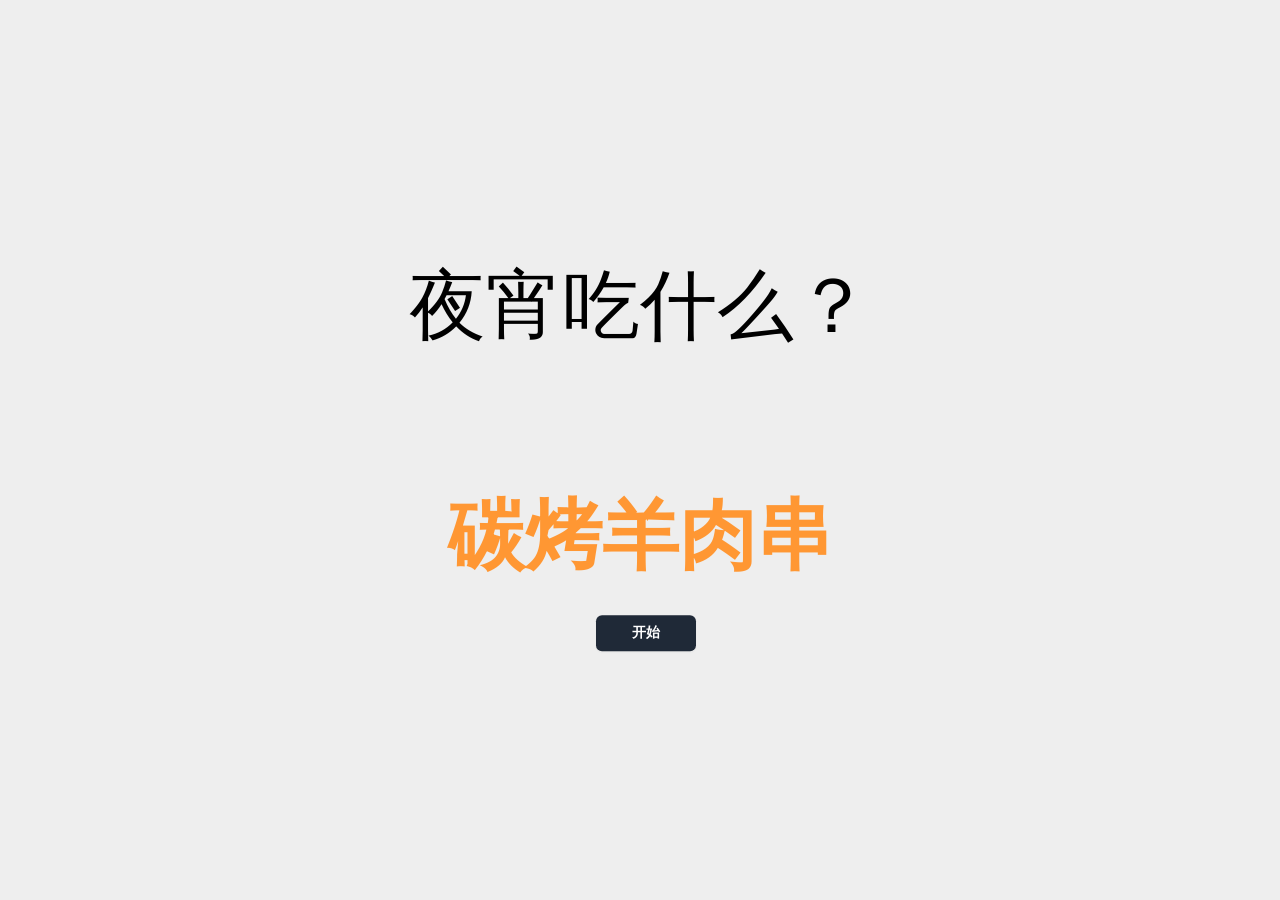
<file: index.html>
<!DOCTYPE html>
<html lang="zh-Hans">
<head>
<meta charset="UTF-8">
<title>夜宵吃什么</title>
<meta name="viewport" content="width=device-width">
<link rel="stylesheet" href="./output.css">
<script async src="https://www.googletagmanager.com/gtag/js?id=UA-71978237-1"></script>
<script>
  window.dataLayer = window.dataLayer || [];
  function gtag(){dataLayer.push(arguments);}
  gtag('js', new Date());
  gtag('config', 'UA-71978237-1');
</script>
</head>
<body>
<div id="wrapper">
  <h1>
    夜宵吃什么？
    <br>
    <br>
    <b style="color: #ff9733" id="what"></b>
  </h1>
  <input type="button" class="inline-flex w-full justify-center rounded-md bg-gray-800 px-3 py-2 text-sm font-semibold text-white shadow-sm hover:bg-gray-600 sm:ml-3 sm:w-auto" value="开始" id="start">
  <input type="button" class="inline-flex w-full justify-center rounded-md bg-gray-800 px-3 py-2 text-sm font-semibold text-white shadow-sm hover:bg-gray-600 sm:ml-3 sm:w-auto" value="可以，哪天去" id="confirm" style="display: none">
  <input type="button" class="inline-flex w-full justify-center rounded-md bg-gray-800 px-3 py-2 text-sm font-semibold text-white shadow-sm hover:bg-gray-600 sm:ml-3 sm:w-auto" value="停止" id="stop" style="display: none">
</div>
<textarea rows="9" cols="53" id="list" style="display: none">碳烤羊肉串 麻辣小龙虾 脆肉鲩 小火锅 烧烤 东北大油边 麻麻鱼 泡面</textarea>
<script src="./jquery-3.6.1.min.js"></script>
<script src="./lunch_confirm.js"></script>
</body>
</html>
</file>
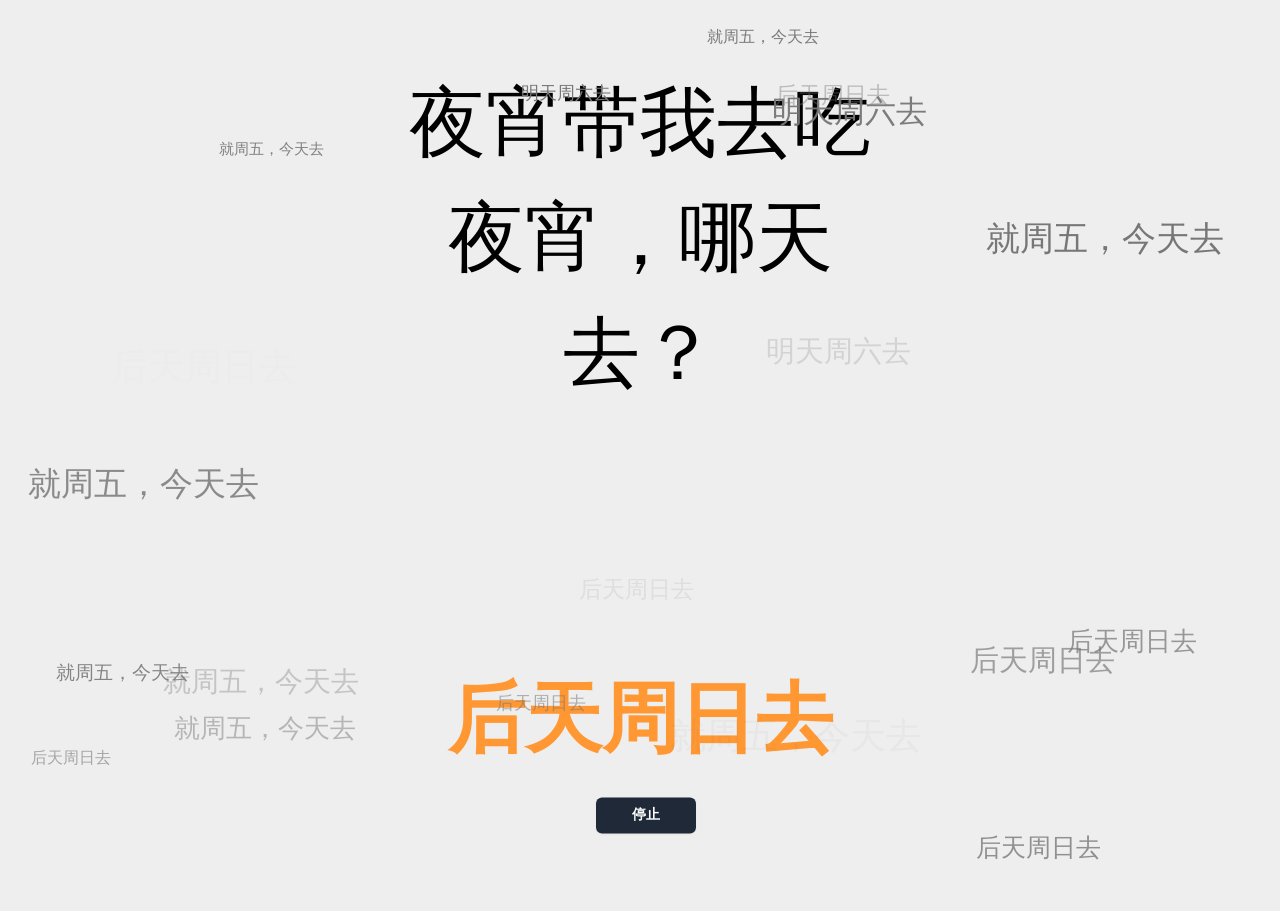
<file: date.html>
<!DOCTYPE html>
<html lang="zh-Hans">
<head>
<meta charset="UTF-8">
<title>选择夜宵日期</title>
<meta name="viewport" content="width=device-width">
<link rel="stylesheet" href="./output.css">
</head>
<body>
<div id="wrapper">
  <h1 id="headerPrefix"></h1>
  <h1>
    <br>
    <b style="color: #ff9733" id="what"></b>
  </h1>
  <input type="button" class="inline-flex w-full justify-center rounded-md bg-gray-800 px-3 py-2 text-sm font-semibold text-white shadow-sm hover:bg-gray-600 sm:ml-3 sm:w-auto" value="开始" id="start">
  <input type="button" class="inline-flex w-full justify-center rounded-md bg-gray-800 px-3 py-2 text-sm font-semibold text-white shadow-sm hover:bg-gray-600 sm:ml-3 sm:w-auto" value="停止" id="stop" style="display: none">
  <input type="button" class="inline-flex w-full justify-center rounded-md bg-gray-800 px-3 py-2 text-sm font-semibold text-white shadow-sm hover:bg-gray-600 sm:ml-3 sm:w-auto" value="不行，换一天" id="next" style="display: none">
  <input type="button" class="inline-flex w-full justify-center rounded-md bg-gray-800 px-3 py-2 text-sm font-semibold text-white shadow-sm hover:bg-gray-600 sm:ml-3 sm:w-auto" value="可以，就这个" id="confirm" style="display: none">
</div>
<script src="./jquery-3.6.1.min.js"></script>
<script>
$(function() {
  const urlParams = new URLSearchParams(window.location.search);
  const selectedFood = urlParams.get('food') || '夜宵';
  $('#headerPrefix').html(`夜宵带我去吃${selectedFood}，哪天去？<br><br>`);

  let timer = null;
  let currentDateObj = null;
  let changeCount = 0;
  let isSpinning = false;

  function getDatesToSunday() {
    const today = new Date();
    const dayOfWeek = today.getDay();
    let endDay = 7;
    if (dayOfWeek === 0) endDay = 0;
    const dates = [];
    for (let i = 0; i <= endDay - dayOfWeek; i++) {
      const d = new Date(today);
      d.setDate(today.getDate() + i);
      dates.push(d);
    }
    return dates;
  }

  function formatDateText(date) {
    const weekdays = ['周日', '周一', '周二', '周三', '周四', '周五', '周六'];
    const weekday = weekdays[date.getDay()];
    const today = new Date();
    today.setHours(0,0,0,0);
    const diffDays = Math.floor((date - today) / (1000 * 60 * 60 * 24));
    if (diffDays === 0) return `就${weekday}，今天去`;
    if (diffDays === 1) return `明天${weekday}去`;
    if (diffDays === 2) return `后天${weekday}去`;
    if (date.getDay() === 0) return `周日也可以`;
    return `还是${weekday}去`;
  }

  function showFloatingDate(date) {
    const rTop = Math.ceil(Math.random() * $(document).height());
    const rLeft = Math.ceil(Math.random() * ($(document).width() - 50));
    const rSize = Math.ceil(Math.random() * (37 - 14) + 14);
    $("<span class='temp'></span>")
      .html(formatDateText(date))
      .hide()
      .css({
        top: rTop,
        left: rLeft,
        color: "rgba(0,0,0,." + Math.random() + ")",
        fontSize: rSize + "px",
        position: "absolute",
        zIndex: 9999
      })
      .appendTo("body")
      .fadeIn("slow", function() {
        $(this).fadeOut("slow", function() {
          $(this).remove();
        });
      });
  }

  function updateDisplay(dateObj, withFloat) {
    const text = formatDateText(dateObj);
    $("#what").html(text);
    currentDateObj = dateObj;
    if (withFloat !== false) {
      showFloatingDate(dateObj);
    }
  }

  function startSpinning() {
    if (timer) clearInterval(timer);
    const dateList = getDatesToSunday();
    if (dateList.length === 0) return;
    timer = setInterval(function() {
      const idx = Math.floor(Math.random() * dateList.length);
      const newDate = dateList[idx];
      updateDisplay(newDate, true);
    }, 50);
    $("#start").hide();
    $("#stop").show();
    $("#next, #confirm").hide();
    isSpinning = true;
  }

  function stopSpinningAndShowButtons() {
    if (timer) {
      clearInterval(timer);
      timer = null;
    }
    $("#stop").hide();
    $("#next").show();
    $("#confirm").show();
    isSpinning = false;
  }

  function restartSpinning() {
    if (timer) clearInterval(timer);
    const dateList = getDatesToSunday();
    const idx = Math.floor(Math.random() * dateList.length);
    const newDate = dateList[idx];
    updateDisplay(newDate, true);
    timer = setInterval(function() {
      const newIdx = Math.floor(Math.random() * dateList.length);
      const nextDate = dateList[newIdx];
      updateDisplay(nextDate, true);
    }, 50);
    $("#next, #confirm").hide();
    $("#stop").show();
    isSpinning = true;
  }

  $("#start").click(function() {
    startSpinning();
  });

  $("#stop").click(function() {
    stopSpinningAndShowButtons();
  });

  $("#next").click(function() {
    if (!isSpinning) {
      changeCount++;
      if (changeCount > 1) {
        alert("别换了，就今天");
        const today = new Date();
        updateDisplay(today, true);
        $("#next").hide();
        return;
      }
      restartSpinning();
    }
  });

  $("#confirm").click(function() {
    if (timer) clearInterval(timer);
    alert(`这天去吃：${formatDateText(currentDateObj)}`);
    // 可选跳转或关闭
  });

  // 自动开始滚动
  startSpinning();
});
</script>
</body>
</html>
</file>
<file: output.css>
/*
! tailwindcss v3.2.7 | MIT License | https://tailwindcss.com
*/

/*
1. Prevent padding and border from affecting element width. (https://github.com/mozdevs/cssremedy/issues/4)
2. Allow adding a border to an element by just adding a border-width. (https://github.com/tailwindcss/tailwindcss/pull/116)
*/

*,
::before,
::after {
  box-sizing: border-box;
  /* 1 */
  border-width: 0;
  /* 2 */
  border-style: solid;
  /* 2 */
  border-color: #e5e7eb;
  /* 2 */
}

::before,
::after {
  --tw-content: '';
}

/*
1. Use a consistent sensible line-height in all browsers.
2. Prevent adjustments of font size after orientation changes in iOS.
3. Use a more readable tab size.
4. Use the user's configured `sans` font-family by default.
5. Use the user's configured `sans` font-feature-settings by default.
*/

html {
  line-height: 1.5;
  /* 1 */
  -webkit-text-size-adjust: 100%;
  /* 2 */
  -moz-tab-size: 4;
  /* 3 */
  -o-tab-size: 4;
     tab-size: 4;
  /* 3 */
  font-family: ui-sans-serif, system-ui, -apple-system, BlinkMacSystemFont, "Segoe UI", Roboto, "Helvetica Neue", Arial, "Noto Sans", sans-serif, "Apple Color Emoji", "Segoe UI Emoji", "Segoe UI Symbol", "Noto Color Emoji";
  /* 4 */
  font-feature-settings: normal;
  /* 5 */
}

/*
1. Remove the margin in all browsers.
2. Inherit line-height from `html` so users can set them as a class directly on the `html` element.
*/

body {
  margin: 0;
  /* 1 */
  line-height: inherit;
  /* 2 */
}

/*
1. Add the correct height in Firefox.
2. Correct the inheritance of border color in Firefox. (https://bugzilla.mozilla.org/show_bug.cgi?id=190655)
3. Ensure horizontal rules are visible by default.
*/

hr {
  height: 0;
  /* 1 */
  color: inherit;
  /* 2 */
  border-top-width: 1px;
  /* 3 */
}

/*
Add the correct text decoration in Chrome, Edge, and Safari.
*/

abbr:where([title]) {
  -webkit-text-decoration: underline dotted;
          text-decoration: underline dotted;
}

/*
Remove the default font size and weight for headings.
*/

h1,
h2,
h3,
h4,
h5,
h6 {
  font-size: inherit;
  font-weight: inherit;
}

/*
Reset links to optimize for opt-in styling instead of opt-out.
*/

a {
  color: inherit;
  text-decoration: inherit;
}

/*
Add the correct font weight in Edge and Safari.
*/

b,
strong {
  font-weight: bolder;
}

/*
1. Use the user's configured `mono` font family by default.
2. Correct the odd `em` font sizing in all browsers.
*/

code,
kbd,
samp,
pre {
  font-family: ui-monospace, SFMono-Regular, Menlo, Monaco, Consolas, "Liberation Mono", "Courier New", monospace;
  /* 1 */
  font-size: 1em;
  /* 2 */
}

/*
Add the correct font size in all browsers.
*/

small {
  font-size: 80%;
}

/*
Prevent `sub` and `sup` elements from affecting the line height in all browsers.
*/

sub,
sup {
  font-size: 75%;
  line-height: 0;
  position: relative;
  vertical-align: baseline;
}

sub {
  bottom: -0.25em;
}

sup {
  top: -0.5em;
}

/*
1. Remove text indentation from table contents in Chrome and Safari. (https://bugs.chromium.org/p/chromium/issues/detail?id=999088, https://bugs.webkit.org/show_bug.cgi?id=201297)
2. Correct table border color inheritance in all Chrome and Safari. (https://bugs.chromium.org/p/chromium/issues/detail?id=935729, https://bugs.webkit.org/show_bug.cgi?id=195016)
3. Remove gaps between table borders by default.
*/

table {
  text-indent: 0;
  /* 1 */
  border-color: inherit;
  /* 2 */
  border-collapse: collapse;
  /* 3 */
}

/*
1. Change the font styles in all browsers.
2. Remove the margin in Firefox and Safari.
3. Remove default padding in all browsers.
*/

button,
input,
optgroup,
select,
textarea {
  font-family: inherit;
  /* 1 */
  font-size: 100%;
  /* 1 */
  font-weight: inherit;
  /* 1 */
  line-height: inherit;
  /* 1 */
  color: inherit;
  /* 1 */
  margin: 0;
  /* 2 */
  padding: 0;
  /* 3 */
}

/*
Remove the inheritance of text transform in Edge and Firefox.
*/

button,
select {
  text-transform: none;
}

/*
1. Correct the inability to style clickable types in iOS and Safari.
2. Remove default button styles.
*/

button,
[type='button'],
[type='reset'],
[type='submit'] {
  -webkit-appearance: button;
  /* 1 */
  background-color: transparent;
  /* 2 */
  background-image: none;
  /* 2 */
}

/*
Use the modern Firefox focus style for all focusable elements.
*/

:-moz-focusring {
  outline: auto;
}

/*
Remove the additional `:invalid` styles in Firefox. (https://github.com/mozilla/gecko-dev/blob/2f9eacd9d3d995c937b4251a5557d95d494c9be1/layout/style/res/forms.css#L728-L737)
*/

:-moz-ui-invalid {
  box-shadow: none;
}

/*
Add the correct vertical alignment in Chrome and Firefox.
*/

progress {
  vertical-align: baseline;
}

/*
Correct the cursor style of increment and decrement buttons in Safari.
*/

::-webkit-inner-spin-button,
::-webkit-outer-spin-button {
  height: auto;
}

/*
1. Correct the odd appearance in Chrome and Safari.
2. Correct the outline style in Safari.
*/

[type='search'] {
  -webkit-appearance: textfield;
  /* 1 */
  outline-offset: -2px;
  /* 2 */
}

/*
Remove the inner padding in Chrome and Safari on macOS.
*/

::-webkit-search-decoration {
  -webkit-appearance: none;
}

/*
1. Correct the inability to style clickable types in iOS and Safari.
2. Change font properties to `inherit` in Safari.
*/

::-webkit-file-upload-button {
  -webkit-appearance: button;
  /* 1 */
  font: inherit;
  /* 2 */
}

/*
Add the correct display in Chrome and Safari.
*/

summary {
  display: list-item;
}

/*
Removes the default spacing and border for appropriate elements.
*/

blockquote,
dl,
dd,
h1,
h2,
h3,
h4,
h5,
h6,
hr,
figure,
p,
pre {
  margin: 0;
}

fieldset {
  margin: 0;
  padding: 0;
}

legend {
  padding: 0;
}

ol,
ul,
menu {
  list-style: none;
  margin: 0;
  padding: 0;
}

/*
Prevent resizing textareas horizontally by default.
*/

textarea {
  resize: vertical;
}

/*
1. Reset the default placeholder opacity in Firefox. (https://github.com/tailwindlabs/tailwindcss/issues/3300)
2. Set the default placeholder color to the user's configured gray 400 color.
*/

input::-moz-placeholder, textarea::-moz-placeholder {
  opacity: 1;
  /* 1 */
  color: #9ca3af;
  /* 2 */
}

input::placeholder,
textarea::placeholder {
  opacity: 1;
  /* 1 */
  color: #9ca3af;
  /* 2 */
}

/*
Set the default cursor for buttons.
*/

button,
[role="button"] {
  cursor: pointer;
}

/*
Make sure disabled buttons don't get the pointer cursor.
*/

:disabled {
  cursor: default;
}

/*
1. Make replaced elements `display: block` by default. (https://github.com/mozdevs/cssremedy/issues/14)
2. Add `vertical-align: middle` to align replaced elements more sensibly by default. (https://github.com/jensimmons/cssremedy/issues/14#issuecomment-634934210)
   This can trigger a poorly considered lint error in some tools but is included by design.
*/

img,
svg,
video,
canvas,
audio,
iframe,
embed,
object {
  display: block;
  /* 1 */
  vertical-align: middle;
  /* 2 */
}

/*
Constrain images and videos to the parent width and preserve their intrinsic aspect ratio. (https://github.com/mozdevs/cssremedy/issues/14)
*/

img,
video {
  max-width: 100%;
  height: auto;
}

/* Make elements with the HTML hidden attribute stay hidden by default */

[hidden] {
  display: none;
}

*, ::before, ::after {
  --tw-border-spacing-x: 0;
  --tw-border-spacing-y: 0;
  --tw-translate-x: 0;
  --tw-translate-y: 0;
  --tw-rotate: 0;
  --tw-skew-x: 0;
  --tw-skew-y: 0;
  --tw-scale-x: 1;
  --tw-scale-y: 1;
  --tw-pan-x:  ;
  --tw-pan-y:  ;
  --tw-pinch-zoom:  ;
  --tw-scroll-snap-strictness: proximity;
  --tw-ordinal:  ;
  --tw-slashed-zero:  ;
  --tw-numeric-figure:  ;
  --tw-numeric-spacing:  ;
  --tw-numeric-fraction:  ;
  --tw-ring-inset:  ;
  --tw-ring-offset-width: 0px;
  --tw-ring-offset-color: #fff;
  --tw-ring-color: rgb(59 130 246 / 0.5);
  --tw-ring-offset-shadow: 0 0 #0000;
  --tw-ring-shadow: 0 0 #0000;
  --tw-shadow: 0 0 #0000;
  --tw-shadow-colored: 0 0 #0000;
  --tw-blur:  ;
  --tw-brightness:  ;
  --tw-contrast:  ;
  --tw-grayscale:  ;
  --tw-hue-rotate:  ;
  --tw-invert:  ;
  --tw-saturate:  ;
  --tw-sepia:  ;
  --tw-drop-shadow:  ;
  --tw-backdrop-blur:  ;
  --tw-backdrop-brightness:  ;
  --tw-backdrop-contrast:  ;
  --tw-backdrop-grayscale:  ;
  --tw-backdrop-hue-rotate:  ;
  --tw-backdrop-invert:  ;
  --tw-backdrop-opacity:  ;
  --tw-backdrop-saturate:  ;
  --tw-backdrop-sepia:  ;
}

::backdrop {
  --tw-border-spacing-x: 0;
  --tw-border-spacing-y: 0;
  --tw-translate-x: 0;
  --tw-translate-y: 0;
  --tw-rotate: 0;
  --tw-skew-x: 0;
  --tw-skew-y: 0;
  --tw-scale-x: 1;
  --tw-scale-y: 1;
  --tw-pan-x:  ;
  --tw-pan-y:  ;
  --tw-pinch-zoom:  ;
  --tw-scroll-snap-strictness: proximity;
  --tw-ordinal:  ;
  --tw-slashed-zero:  ;
  --tw-numeric-figure:  ;
  --tw-numeric-spacing:  ;
  --tw-numeric-fraction:  ;
  --tw-ring-inset:  ;
  --tw-ring-offset-width: 0px;
  --tw-ring-offset-color: #fff;
  --tw-ring-color: rgb(59 130 246 / 0.5);
  --tw-ring-offset-shadow: 0 0 #0000;
  --tw-ring-shadow: 0 0 #0000;
  --tw-shadow: 0 0 #0000;
  --tw-shadow-colored: 0 0 #0000;
  --tw-blur:  ;
  --tw-brightness:  ;
  --tw-contrast:  ;
  --tw-grayscale:  ;
  --tw-hue-rotate:  ;
  --tw-invert:  ;
  --tw-saturate:  ;
  --tw-sepia:  ;
  --tw-drop-shadow:  ;
  --tw-backdrop-blur:  ;
  --tw-backdrop-brightness:  ;
  --tw-backdrop-contrast:  ;
  --tw-backdrop-grayscale:  ;
  --tw-backdrop-hue-rotate:  ;
  --tw-backdrop-invert:  ;
  --tw-backdrop-opacity:  ;
  --tw-backdrop-saturate:  ;
  --tw-backdrop-sepia:  ;
}

.fixed {
  position: fixed;
}

.inset-x-0 {
  left: 0px;
  right: 0px;
}

.bottom-0 {
  bottom: 0px;
}

.order-2 {
  order: 2;
}

.order-3 {
  order: 3;
}

.mx-auto {
  margin-left: auto;
  margin-right: auto;
}

.-mr-1 {
  margin-right: -0.25rem;
}

.ml-3 {
  margin-left: 0.75rem;
}

.mr-1 {
  margin-right: 0.25rem;
}

.mt-2 {
  margin-top: 0.5rem;
}

.flex {
  display: flex;
}

.inline-flex {
  display: inline-flex;
}

.hidden {
  display: none;
}

.h-6 {
  height: 1.5rem;
}

.w-full {
  width: 100%;
}

.w-0 {
  width: 0px;
}

.w-6 {
  width: 1.5rem;
}

.max-w-screen-xl {
  max-width: 1280px;
}

.flex-1 {
  flex: 1 1 0%;
}

.flex-shrink-0 {
  flex-shrink: 0;
}

.translate-y-0 {
  --tw-translate-y: 0px;
  transform: translate(var(--tw-translate-x), var(--tw-translate-y)) rotate(var(--tw-rotate)) skewX(var(--tw-skew-x)) skewY(var(--tw-skew-y)) scaleX(var(--tw-scale-x)) scaleY(var(--tw-scale-y));
}

.translate-y-2 {
  --tw-translate-y: 0.5rem;
  transform: translate(var(--tw-translate-x), var(--tw-translate-y)) rotate(var(--tw-rotate)) skewX(var(--tw-skew-x)) skewY(var(--tw-skew-y)) scaleX(var(--tw-scale-x)) scaleY(var(--tw-scale-y));
}

.scale-100 {
  --tw-scale-x: 1;
  --tw-scale-y: 1;
  transform: translate(var(--tw-translate-x), var(--tw-translate-y)) rotate(var(--tw-rotate)) skewX(var(--tw-skew-x)) skewY(var(--tw-skew-y)) scaleX(var(--tw-scale-x)) scaleY(var(--tw-scale-y));
}

.scale-95 {
  --tw-scale-x: .95;
  --tw-scale-y: .95;
  transform: translate(var(--tw-translate-x), var(--tw-translate-y)) rotate(var(--tw-rotate)) skewX(var(--tw-skew-x)) skewY(var(--tw-skew-y)) scaleX(var(--tw-scale-x)) scaleY(var(--tw-scale-y));
}

.transform {
  transform: translate(var(--tw-translate-x), var(--tw-translate-y)) rotate(var(--tw-rotate)) skewX(var(--tw-skew-x)) skewY(var(--tw-skew-y)) scaleX(var(--tw-scale-x)) scaleY(var(--tw-scale-y));
}

.flex-wrap {
  flex-wrap: wrap;
}

.items-center {
  align-items: center;
}

.justify-center {
  justify-content: center;
}

.justify-between {
  justify-content: space-between;
}

.truncate {
  overflow: hidden;
  text-overflow: ellipsis;
  white-space: nowrap;
}

.rounded-md {
  border-radius: 0.375rem;
}

.rounded-lg {
  border-radius: 0.5rem;
}

.border {
  border-width: 1px;
}

.border-transparent {
  border-color: transparent;
}

.bg-gray-800 {
  --tw-bg-opacity: 1;
  background-color: rgb(31 41 55 / var(--tw-bg-opacity));
}

.bg-gray-900 {
  --tw-bg-opacity: 1;
  background-color: rgb(17 24 39 / var(--tw-bg-opacity));
}

.bg-white {
  --tw-bg-opacity: 1;
  background-color: rgb(255 255 255 / var(--tw-bg-opacity));
}

.p-2 {
  padding: 0.5rem;
}

.px-3 {
  padding-left: 0.75rem;
  padding-right: 0.75rem;
}

.py-2 {
  padding-top: 0.5rem;
  padding-bottom: 0.5rem;
}

.px-2 {
  padding-left: 0.5rem;
  padding-right: 0.5rem;
}

.px-4 {
  padding-left: 1rem;
  padding-right: 1rem;
}

.pb-2 {
  padding-bottom: 0.5rem;
}

.text-sm {
  font-size: 0.875rem;
  line-height: 1.25rem;
}

.font-semibold {
  font-weight: 600;
}

.font-medium {
  font-weight: 500;
}

.leading-5 {
  line-height: 1.25rem;
}

.text-white {
  --tw-text-opacity: 1;
  color: rgb(255 255 255 / var(--tw-text-opacity));
}

.text-gray-400 {
  --tw-text-opacity: 1;
  color: rgb(156 163 175 / var(--tw-text-opacity));
}

.text-gray-900 {
  --tw-text-opacity: 1;
  color: rgb(17 24 39 / var(--tw-text-opacity));
}

.opacity-0 {
  opacity: 0;
}

.opacity-100 {
  opacity: 1;
}

.shadow-sm {
  --tw-shadow: 0 1px 2px 0 rgb(0 0 0 / 0.05);
  --tw-shadow-colored: 0 1px 2px 0 var(--tw-shadow-color);
  box-shadow: var(--tw-ring-offset-shadow, 0 0 #0000), var(--tw-ring-shadow, 0 0 #0000), var(--tw-shadow);
}

.shadow-lg {
  --tw-shadow: 0 10px 15px -3px rgb(0 0 0 / 0.1), 0 4px 6px -4px rgb(0 0 0 / 0.1);
  --tw-shadow-colored: 0 10px 15px -3px var(--tw-shadow-color), 0 4px 6px -4px var(--tw-shadow-color);
  box-shadow: var(--tw-ring-offset-shadow, 0 0 #0000), var(--tw-ring-shadow, 0 0 #0000), var(--tw-shadow);
}

.transition {
  transition-property: color, background-color, border-color, text-decoration-color, fill, stroke, opacity, box-shadow, transform, filter, -webkit-backdrop-filter;
  transition-property: color, background-color, border-color, text-decoration-color, fill, stroke, opacity, box-shadow, transform, filter, backdrop-filter;
  transition-property: color, background-color, border-color, text-decoration-color, fill, stroke, opacity, box-shadow, transform, filter, backdrop-filter, -webkit-backdrop-filter;
  transition-timing-function: cubic-bezier(0.4, 0, 0.2, 1);
  transition-duration: 150ms;
}

.duration-300 {
  transition-duration: 300ms;
}

.duration-500 {
  transition-duration: 500ms;
}

.ease-in {
  transition-timing-function: cubic-bezier(0.4, 0, 1, 1);
}

.ease-out {
  transition-timing-function: cubic-bezier(0, 0, 0.2, 1);
}

html {
  overflow: hidden;
  height: 100%;
}

body {
  position: relative;
  overflow: hidden;
  margin: 0;
  padding: 0;
  width: 100%;
  height: 100%;
  background: #eee;
  font-family: "微软雅黑";
}

#wrapper {
  position: absolute;
  top: 50%;
  left: 50%;
  transform: translate(-50%, -50%);
  width: 90%;
  max-width: 500px;
  text-align: center;
  padding: 20px 0;
}

#wrapper h1 {
  margin: 0 0 20px;
  padding: 0;
  font-weight: 300;
  font-size: 6vw;           /* 默认基于视口宽度缩放 */
  word-break: break-word;   /* 自动换行 */
}

#wrapper h1 b {
  font-weight: 700;
}
/*
#start {
  width: 120px;
  height: 40px;
  +margin-left: 260px;
  vertical-align: middle;
  font-family: "微软雅黑";
  cursor: pointer;
}

#stop {
  display: none;
  width: 120px;
  height: 40px;
  vertical-align: middle;
  font-family: "微软雅黑";
  cursor: pointer;
}
*/
#cfg {
  color: #666;
  text-shadow: 1px 1px 1px #eee;
  font-size: 12px;
  cursor: pointer;
}

.temp {
  position: absolute;
  z-index: 0;
  color: #777;
  pointer-events: none;
}

#popbox {
  position: absolute;
  top: 50%;
  left: 50%;
  margin-top: -140px;
  margin-left: -210px;
  padding: 0 10px;
  width: 400px;
  height: 280px;
  border-radius: 7px;
  background: #fff;
  box-shadow: 0 0 22px #333, inset 0 -3px 7px #ddd;
  +border: 1px solid #666;
}

#ok {
  float: right;
  margin: -3px 0 0;
  color: #666;
  cursor: pointer;
  width: 50px;
  height: 22px;
}

.hover\:bg-gray-600:hover {
  --tw-bg-opacity: 1;
  background-color: rgb(75 85 99 / var(--tw-bg-opacity));
}

.hover\:bg-gray-800:hover {
  --tw-bg-opacity: 1;
  background-color: rgb(31 41 55 / var(--tw-bg-opacity));
}

.hover\:text-gray-800:hover {
  --tw-text-opacity: 1;
  color: rgb(31 41 55 / var(--tw-text-opacity));
}

.focus\:bg-gray-800:focus {
  --tw-bg-opacity: 1;
  background-color: rgb(31 41 55 / var(--tw-bg-opacity));
}

.focus\:underline:focus {
  text-decoration-line: underline;
}

.focus\:outline-none:focus {
  outline: 2px solid transparent;
  outline-offset: 2px;
}

@media (min-width: 640px) {
  .sm\:order-2 {
    order: 2;
  }

  .sm\:order-3 {
    order: 3;
  }

  .sm\:ml-3 {
    margin-left: 0.75rem;
  }

  .sm\:ml-2 {
    margin-left: 0.5rem;
  }

  .sm\:mt-0 {
    margin-top: 0px;
  }

  .sm\:w-auto {
    width: auto;
  }

  .sm\:p-3 {
    padding: 0.75rem;
  }

  .sm\:px-4 {
    padding-left: 1rem;
    padding-right: 1rem;
  }

  .sm\:pb-5 {
    padding-bottom: 1.25rem;
  }
}

@media (min-width: 1024px) {
  .lg\:inline {
    display: inline;
  }

  .lg\:hidden {
    display: none;
  }
}

@media (min-width: 1280px) {
  .xl\:inline {
    display: inline;
  }

  .xl\:hidden {
    display: none;
  }
}

/* 确保按钮拥有较高层级，显示在浮动文字上方 */
#start, #stop, #next, #confirm, #easterStop {
  position: relative;
  z-index: 10;
}
/* 覆盖按钮固定宽度，使Tailwind的w-full生效，适应移动端 */
#start, #stop, #next, #confirm, #easterStop {
  width: auto !important;
  min-width: 100px;
  height: auto !important;
  white-space: normal;
  word-break: keep-all;
}

/* 移动端进一步优化 */
@media (max-width: 480px) {
  #wrapper {
    width: 95%;
    padding: 15px 5px;
  }
  #start, #stop, #next, #confirm, #easterStop {
    min-width: 80px;
    font-size: 14px;
    padding: 8px 12px;
  }
  #wrapper h1 {
    font-size: 8vw; /* 小屏幕稍微加大可读性 */
  }
}

/* 确保按钮始终遮挡背景浮动文字 */
#start, #stop, #next, #confirm, #easterStop {
  background-color: rgb(31 41 55); /* 与 bg-gray-800 一致 */
  position: relative;
  z-index: 20;
}
/* 覆盖按钮固定宽度，使 Tailwind 的 w-full 生效，适应移动端 */
#start, #stop, #next, #confirm, #easterStop {
  width: auto !important;
  min-width: 100px;
  height: auto !important;
  white-space: normal;
  word-break: keep-all;
  background-color: rgb(31 41 55);
  position: relative;
  z-index: 20;
}

/* 移动端进一步优化 */
@media (max-width: 480px) {
  #wrapper {
    width: 95%;
    padding: 15px 5px;
  }
  #start, #stop, #next, #confirm, #easterStop {
    min-width: 80px;
    font-size: 14px;
    padding: 8px 12px;
  }
  #wrapper h1 {
    font-size: 8vw;
  }
}

/* 确保背景浮动文字在按钮下方 */
.temp {
  position: absolute;
  z-index: 0;
  color: #777;
  pointer-events: none;
}
</file>
